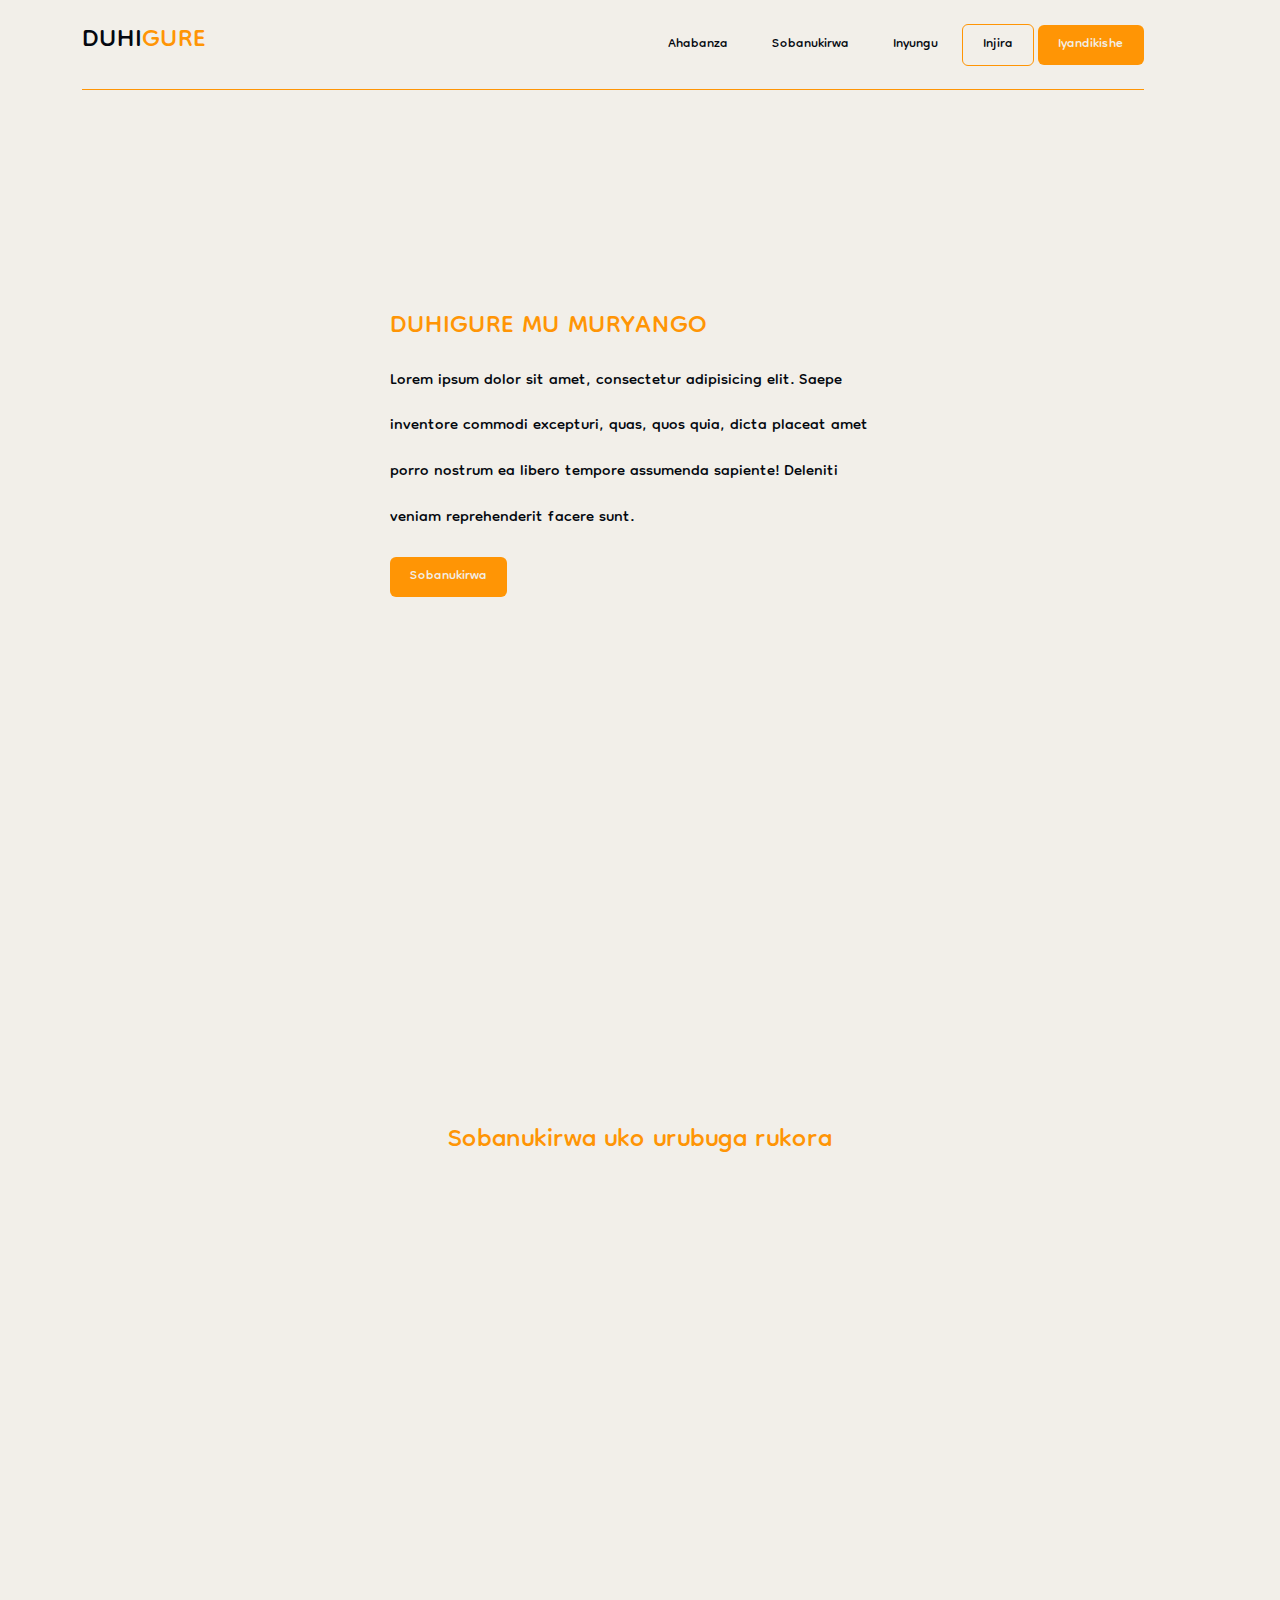
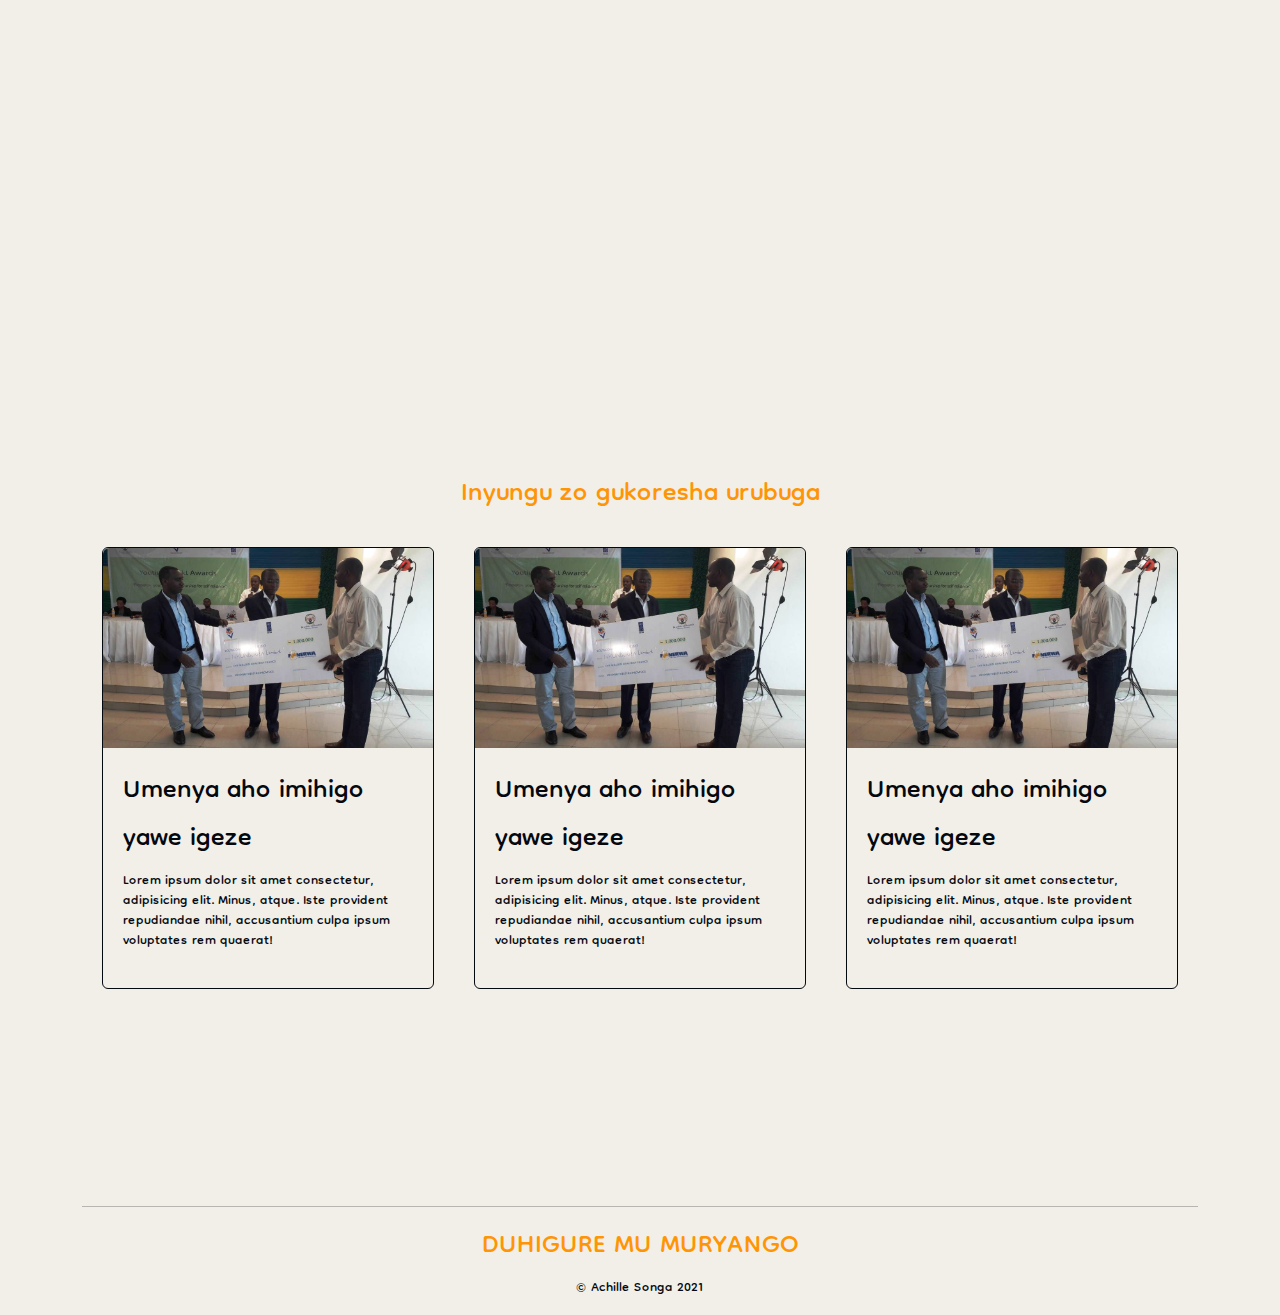
<file: index.html>
<!DOCTYPE html>
<html lang="en">
<head>
    <meta charset="UTF-8">
    <meta http-equiv="X-UA-Compatible" content="IE=edge">
    <meta name="viewport" content="width=device-width, initial-scale=1.0">
    <title>DUHIGURE MU MURYANGO - Ahabanza</title>
    <link href="./bootstrap/css/bootstrap.min.css" rel="stylesheet">
    <link href="./css/style.css" rel="stylesheet">
    <link rel="stylesheet" href="./css/modal.css">
    <link rel="stylesheet" href="./css/responsive.css">
    <link rel="stylesheet" href="https://pro.fontawesome.com/releases/v5.10.0/css/all.css" integrity="sha384-AYmEC3Yw5cVb3ZcuHtOA93w35dYTsvhLPVnYs9eStHfGJvOvKxVfELGroGkvsg+p" crossorigin="anonymous"/>
</head>
<body>
    <div class="container">
        <div class="head">
            <div class="logo">
                <h1>DUHI<span class="stile">GURE</span></h1>
            </div>
            <div class="navigation">
                <a href="#">Ahabanza</a>
                <a href="#video">Sobanukirwa</a>
                <a href="#benefits">Inyungu</a>
                <button class="buttonTwo" id="log">Injira</button>
                <button class="buttonOne" id="reg">Iyandikishe</button>
            </div>
            <i class="fas fa-bars" id="menu"></i>
            <i class="fas fa-times" id="menu-close"></i>
        </div>
        <div class="content">
            <div class="con">
                <h1 class="main-title">DUHIGURE MU MURYANGO</h1>
                <p>Lorem ipsum dolor sit amet, consectetur adipisicing elit. Saepe inventore commodi excepturi, quas, quos quia, dicta placeat amet porro nostrum ea libero tempore assumenda sapiente! Deleniti veniam reprehenderit facere sunt.</p>
                <button class="buttonOne" onclick="goto()">Sobanukirwa</button>
            </div>
        </div>
        <div class="embedded-video" id="video">
            <h1 class="title">Sobanukirwa uko urubuga rukora</h1>
            <iframe class="video-props" src="https://www.youtube.com/embed/fAoYlCti3Dw" title="YouTube video player" frameborder="0" allow="accelerometer; autoplay; clipboard-write; encrypted-media; gyroscope; picture-in-picture" allowfullscreen></iframe>
        </div>
        <div class="benefits-holder" id="benefits">
            <h1 class="title">Inyungu zo gukoresha urubuga</h1>
            <div class="benefits">
                <div class="benefit">
                    <img src="./images/imihigo.jpg" alt="Umenya aho imihogo yawe igeze">
                    <div class="text-part">
                        <h1>Umenya aho imihigo yawe igeze</h1>
                        <p>Lorem ipsum dolor sit amet consectetur, adipisicing elit. Minus, atque. Iste provident repudiandae nihil, accusantium culpa ipsum voluptates rem quaerat!</p>
                    </div>
                    
                </div>
                <div class="benefit">
                    <img src="./images/imihigo.jpg" alt="Umenya aho imihogo yawe igeze">
                    <div class="text-part">
                        <h1>Umenya aho imihigo yawe igeze</h1>
                        <p>Lorem ipsum dolor sit amet consectetur, adipisicing elit. Minus, atque. Iste provident repudiandae nihil, accusantium culpa ipsum voluptates rem quaerat!</p>
                    </div>
                </div>
                <div class="benefit">
                    <img src="./images/imihigo.jpg" alt="Umenya aho imihogo yawe igeze">
                    <div class="text-part">
                        <h1>Umenya aho imihigo yawe igeze</h1>
                        <p>Lorem ipsum dolor sit amet consectetur, adipisicing elit. Minus, atque. Iste provident repudiandae nihil, accusantium culpa ipsum voluptates rem quaerat!</p>
                    </div>
                </div>
            </div>
        </div>
        <div class="footer">
            <hr>
            <div>
                <h1 class="main-title">DUHIGURE MU MURYANGO</h1>
                <p>&copy; Achille Songa 2021</p>
            </div>
        </div>
    </div>
    <div id="myModal" class="modal">

        <div class="modal-content">
            <div class="modal-header">
              
              <h2>Iyandikishe wowe n'umuryango wawe muhige imihigo kandi muzabimenye n'igihe imihigo yanyu yagezweho.</h2>
              <span class="close">&times;</span>
            </div>
            <div class="modal-body">
                <form>
                    <div class="form-group">
                      <label for="exampleInputEmail1">Umurenge</label>
                      <select class="form-select" aria-label="Default select example" id="umurenge">
                        <option selected>Hitamo hano..</option>
                        <option value="1">Ruzinganjwiri</option>
                        <option value="2">Bumbogo</option>
                      </select>
                      <small id="emailHelp" class="form-text text-muted">Hitamo umurenge utuyemo</small>
                    </div>

                    <div class="form-group">
                        <label for="exampleInputEmail1">Amazina</label>
                        <input type="text" class="form-control" aria-describedby="emailHelp" id="izina" placeholder="Amazina">
                        <small id="emailHelp" class="form-text text-muted">Shyiramo izina ry'umukuru w'umuryango</small>
                      </div>

                      <div class="form-group">
                        <label for="exampleInputEmail1">Ikiciro cy'ubudehe</label>
                        <select class="form-select" aria-label="Default select example" id="ubudehe">
                            <option selected>Hitamo hano..</option>
                            <option value="1">1</option>
                            <option value="2">2</option>
                            <option value="3">3</option>
                            <option value="4">4</option>
                          </select>
                      </div>

                    <div class="form-group">
                      <label for="exampleInputPassword1">Ijambobanga</label>
                      <input type="password" class="form-control" id="ijambobanga" placeholder="Ijambobanga ry'umuryango">
                    </div>
                  </form>
            </div>
            <div class="modal-footer">
                <button class="buttonTwo" id="stop">Hagarika</button>
                <button class="buttonOne" id="move">Emeza!</button>
            </div>
          </div>
      
    </div>

    <div id="loginModal" class="modal">

        <div class="modal-content">
            <div class="modal-header">
              
              <h2>Injira utangire gukora imihigo.</h2>
              <span class="close">&times;</span>
            </div>
            <div class="modal-body">
                <form>
                    <div class="form-group">
                      <label for="exampleInputEmail1">Umurenge</label>
                      <select class="form-select" aria-label="Default select example" id="umurengeLog">
                        <option selected>Hitamo hano..</option>
                        <option value="1">Ruzinganjwiri</option>
                        <option value="2">Bumbogo</option>
                      </select>
                      <small id="emailHelp" class="form-text text-muted">Hitamo umurenge utuyemo</small>
                    </div>

                    <div class="form-group">
                        <label for="exampleInputEmail1">Amazina</label>
                        <input type="text" class="form-control" aria-describedby="emailHelp" id="izinaLog" placeholder="Amazina">
                        <small id="emailHelp" class="form-text text-muted">Shyiramo izina ry'umukuru w'umuryango</small>
                      </div>


                    <div class="form-group">
                      <label for="exampleInputPassword1">Ijambobanga</label>
                      <input type="password" class="form-control" id="ijambobangaLog" placeholder="Ijambobanga ry'umuryango">
                    </div>
                  </form>
            </div>
            <div class="modal-footer">
                <button class="buttonTwo" id="stopTwo">Hagarika</button>
                <button class="buttonOne" id="moveLogin">Emeza kwinjira!</button>
            </div>
          </div>
      
    </div>
    <script src="./bootstrap/js/bootstrap.min.js"></script>
    <script src="./js/script.js"></script>
    <script src="./js/modal.js"></script>
    <script src="./js/responsive-menu.js"></script>
</body>
</html>
</file>
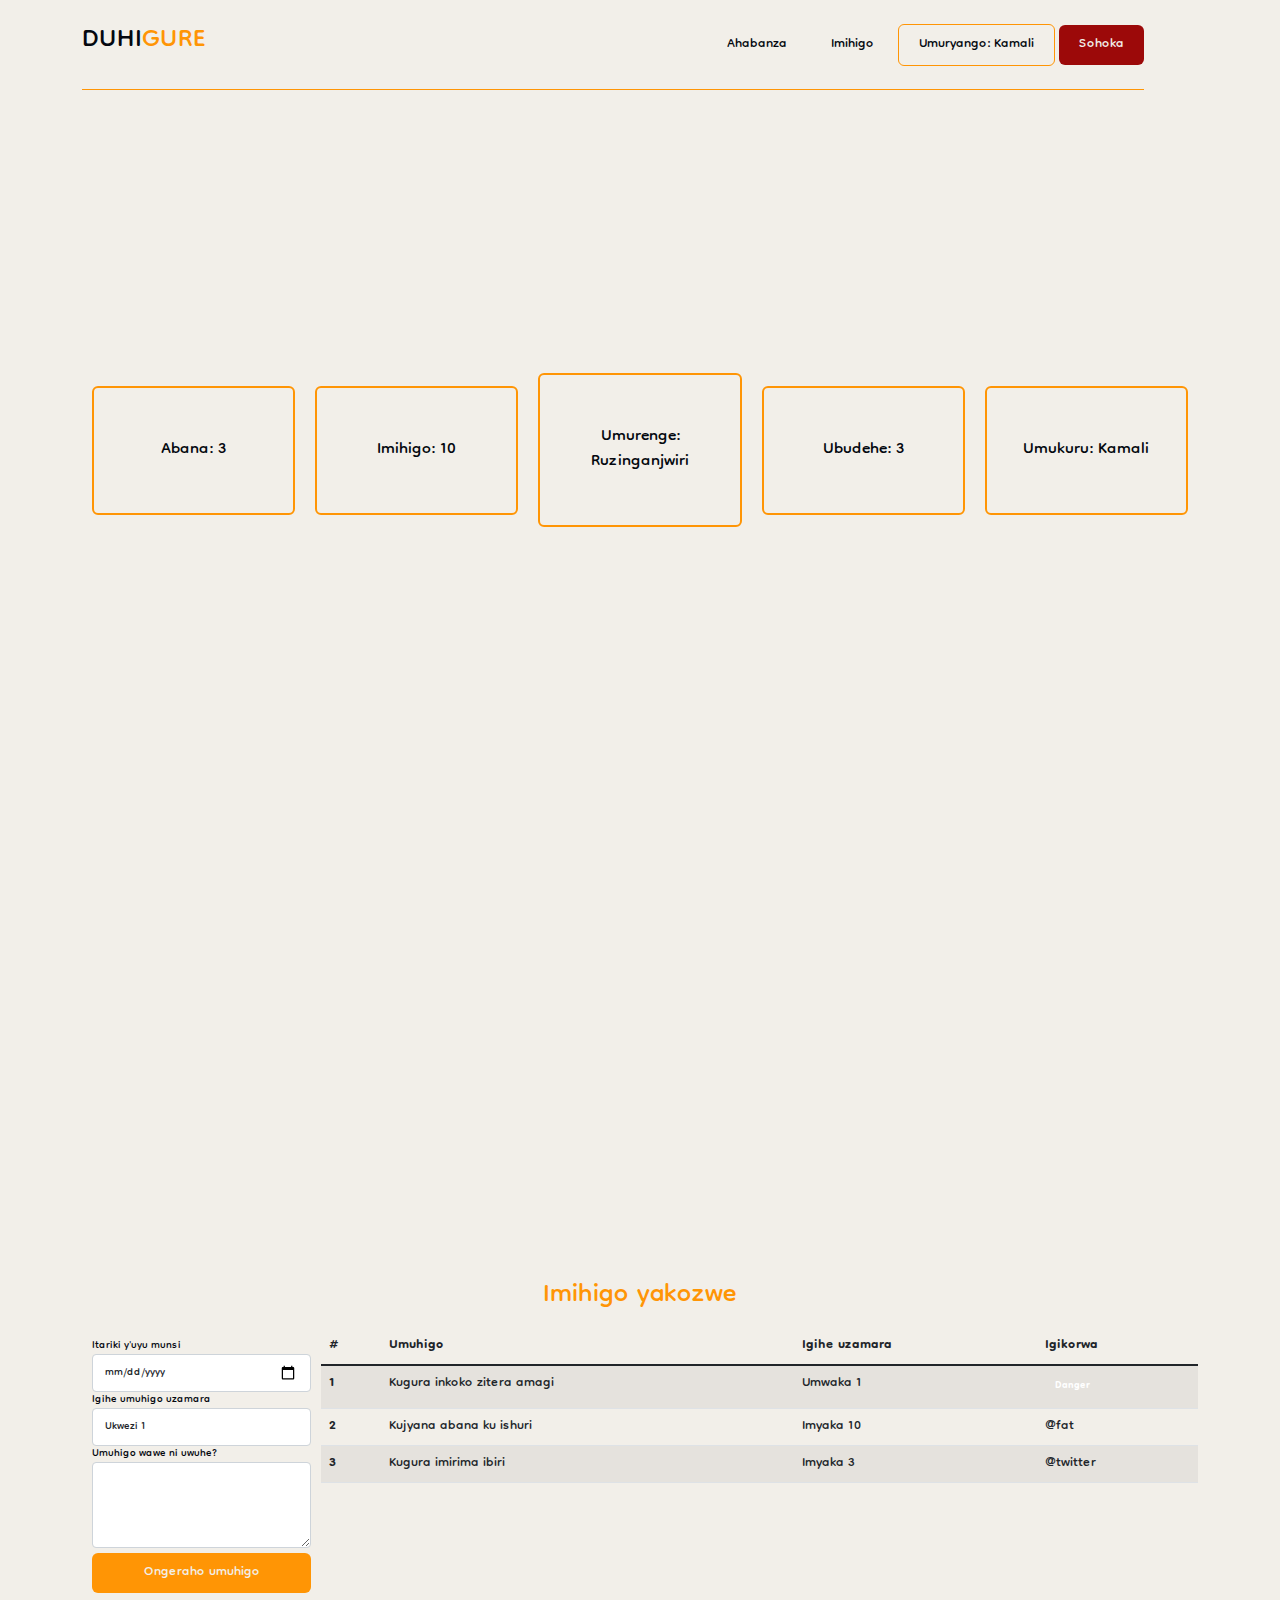
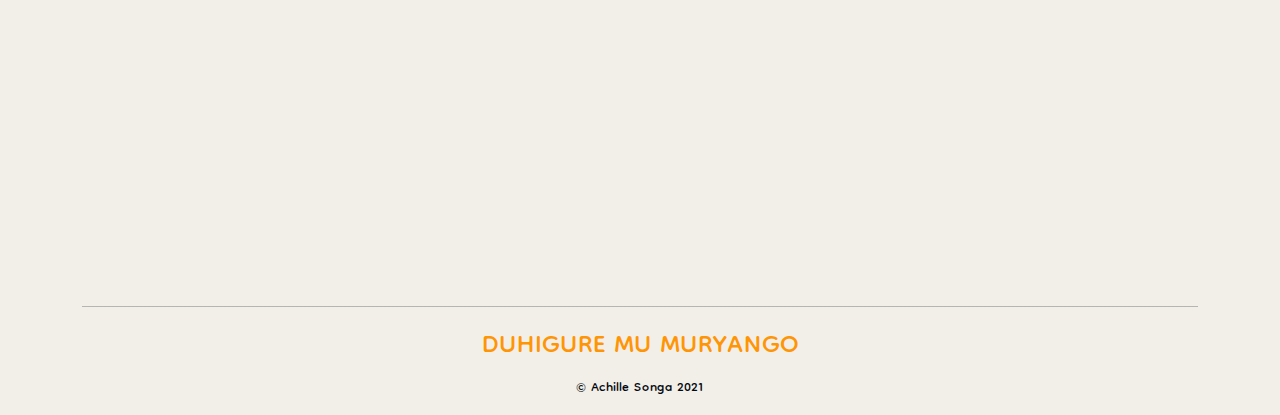
<file: umuryango/index.html>
<!DOCTYPE html>
<html lang="en">
<head>
    <meta charset="UTF-8">
    <meta http-equiv="X-UA-Compatible" content="IE=edge">
    <meta name="viewport" content="width=device-width, initial-scale=1.0">
    <title>Umuryango wa Kamali</title>
    <link href="../bootstrap/css/bootstrap.min.css" rel="stylesheet">
    <link href="../css/style.css" rel="stylesheet">
    <link rel="stylesheet" href="../css/modal.css">
    <link rel="stylesheet" href="https://pro.fontawesome.com/releases/v5.10.0/css/all.css" integrity="sha384-AYmEC3Yw5cVb3ZcuHtOA93w35dYTsvhLPVnYs9eStHfGJvOvKxVfELGroGkvsg+p" crossorigin="anonymous"/>
    <link rel="stylesheet" href="../css/responsive.css">
</head>
<body>
    <div class="container">
        <div class="head">
            <div class="logo">
                <h1>DUHI<span class="stile">GURE</span></h1>
            </div>
            <div class="navigation">
                <a href="#">Ahabanza</a>
                <a href="#imihigo">Imihigo</a>
                <button class="buttonTwo">Umuryango: Kamali</button>
                <button type="button" class="buttonDanger" id="btnsohoka">Sohoka</button>
            </div>
            <i class="fas fa-bars" id="menu"></i>
            <i class="fas fa-times" id="menu-close"></i>
        </div>
        <div class="family">
            <div class="prop">
                Abana: 3
            </div>
            <div class="prop" id="imihi">
                Imihigo: 10
            </div>
            <div class="prop">
                Umurenge: Ruzinganjwiri
            </div>
            <div class="prop">
                Ubudehe: 3
            </div>
            <div class="prop">
                Umukuru: Kamali
            </div>
        </div>
        <div id="imihigo" class="imihigo">
            <h1 class="title">Imihigo yakozwe</h1>
            <div class="imihigo-parts">
                <form style="flex: 1;margin: 10px;">
                    <div class="form-group">
                        <label for="exampleFormControlInput1">Itariki y'uyu munsi</label>
                        <input type="date" class="form-control" id="exampleFormControlInput1" placeholder="Itariki">
                      </div>
                      <div class="form-group">
                        <label for="exampleFormControlSelect1">Igihe umuhigo uzamara</label>
                        <select class="form-control" id="exampleFormControlSelect1">
                          <option>Ukwezi 1</option>
                          <option>Amezi 2</option>
                          <option>Amezi 3</option>
                          <option>Amezi 4</option>
                          <option>Amezi 5</option>
                        </select>
                      </div>
                      <div class="form-group">
                        <label for="exampleFormControlTextarea1">Umuhigo wawe ni uwuhe?</label>
                        <textarea class="form-control" id="exampleFormControlTextarea1" rows="3"></textarea>
                      </div>
                      <button class="buttonOne" style="margin: 5px 0;width: 100%;">Ongeraho umuhigo</button>
                </form>
                <table class="table table-striped" style="flex: 4;">
                    <thead>
                    <tr>
                        <th scope="col">#</th>
                        <th scope="col">Umuhigo</th>
                        <th scope="col">Igihe uzamara</th>
                        <th scope="col">Igikorwa</th>
                    </tr>
                    </thead>
                    <tbody>
                    <tr>
                        <th scope="row">1</th>
                        <td>Kugura inkoko zitera amagi</td>
                        <td>Umwaka 1</td>
                        <td><span class="badge badge-danger">Danger</span></td>
                    </tr>
                    <tr>
                        <th scope="row">2</th>
                        <td>Kujyana abana ku ishuri</td>
                        <td>Imyaka 10</td>
                        <td>@fat</td>
                    </tr>
                    <tr>
                        <th scope="row">3</th>
                        <td>Kugura imirima ibiri</td>
                        <td>Imyaka 3</td>
                        <td>@twitter</td>
                    </tr>
                    </tbody>
                </table>
            </div>
        </div>
        <div class="footer">
            <hr>
            <div>
                <h1 class="main-title">DUHIGURE MU MURYANGO</h1>
                <p>&copy; Achille Songa 2021</p>
            </div>
        </div>
    </div>

    <div id="logoutModal" class="modal">

        <div class="modal-content">
            <div class="modal-header">
              <h1 class="title">Sohoka</h1>
            </div>
            <div class="modal-body">
                <h2>Niba wifuza gusohoka ku rubuga, emeza!</h2>
            </div>
            <div class="modal-footer">
                <button class="buttonTwo" id="stopLogout">Hagarika</button>
                <button class="buttonOne" id="logout">Emeza!</button>
            </div>
          </div>
      
    </div>

    <script src="../bootstrap/js/bootstrap.min.js"></script>
    <script src="../js/script.js"></script>
    <script src="../js/modal.js"></script>
    <script>
        var logoutModal = document.getElementById("logoutModal");
        var btnLogout = document.getElementById("btnsohoka");
        var outStop = document.getElementById("stopLogout");
        var logoutBtn = document.getElementById("logout");

        btnLogout.addEventListener('click',()=> {
            logoutModal.style.display = "block";
        })

        window.onclick = function(event) {
            if (event.target == logoutModal) {
            logoutModal.style.display = "none";
            }
        }

        outStop.addEventListener('click', ()=>{
            logoutModal.style.display = "none";
        })

        logoutBtn.addEventListener('click', ()=>{
            window.location.href = "../index.html"
        })
    </script>
    <script src="../js/responsive-menu.js"></script>
</body>
</html>
</file>
<file: css/style.css>
@import url('https://fonts.googleapis.com/css2?family=Dongle&display=swap');

* {
    font-family: 'Dongle', sans-serif;
    transition: all 0.4s ease-in-out;
    line-height: 1;
    box-sizing: border-box;
}

:root {
    --dark-text: #04080F;
    --yellow-button: #ff9505;
    --blue-button: #016fb9;
    --white-color: #f2efe9;
}

body {
    background-color: var(--white-color);
    color: var(--dark-text);
    width: 100%;
}

.buttonOne {
    outline: none;
    background-color: var(--yellow-button);
    border: 0;
    border-radius: 6px;
    color: var(--white-color);
    font-size: 20px;
    padding: 10px 20px;
}

.buttonOne:hover {
    background-color: transparent;
    color: var(--dark-text);
    border: 1px solid var(--yellow-button);
}

.buttonDanger {
    outline: none;
    background-color: rgb(156, 9, 9);
    border: 0;
    border-radius: 6px;
    color: var(--white-color);
    font-size: 20px;
    padding: 10px 20px;
}

.buttonDanger:hover {
    background-color: transparent;
    color: var(--dark-text);
    border: 1px solid rgb(156, 9, 9);
}

.buttonTwo {
    outline: none;
    background-color: transparent;
    border: 0;
    border-radius: 6px;
    border: 1px solid var(--yellow-button);
    color: var(--dark-text);
    font-size: 20px;
    padding: 10px 20px;
}

.buttonTwo:hover {
    background-color: var(--yellow-button);
    color: var(--white-color);
}

a {
    text-decoration: none;
    color: var(--dark-text);
}

a:hover {
    color: var(--yellow-button);
}

p {
    font-size: 20px;
}

.main-title {
    color: var(--yellow-button);
}

.title {
    text-align: center;
    color: var(--yellow-button);
}

/* Navigation */

.head {
    display: flex;
    flex-direction: row;
    align-items: center;
    padding: 20px 0;
    height: 10vh;
    position: fixed;
    width: 83%;
    background-color: var(--white-color);
    border-bottom: 0.2px solid var(--yellow-button);
}

.stile {
    color: var(--yellow-button);
}

.navigation {
    margin-left: auto;
    font-size: 20px;
}

.navigation a {
    padding: 10px 20px;
}

/* Content with description */

.content {
    display: flex;
    justify-content: center;
    align-items: center;
    padding: 10px 40px;
    height: 100vh;
}

.con {
    max-width: 500px;
}

.content p {
    font-size: 24px;
    line-height: 1.9;
}

/* Embedded video */

.embedded-video {
    height: 100vh;
    display: flex;
    flex-direction: column;
    align-items: center;
    justify-content: center;
}

.video-props {
    width: 720px;
    height: 410px;
}

/* Benefits of the system */

.benefits-holder {
    min-height: 100vh;
    display: flex;
    flex-direction: column;
    align-items: center;
    justify-content: center;
    margin-top: 10vh;
}

.benefits {
    display: flex;
    flex-wrap: wrap;
}

.benefit {
    flex: 1;
    display: flex;
    margin: 20px;
    flex-direction: column;
    border: 1px solid var(--dark-text);
    border-radius: 6px;
}

.text-part {
    padding: 20px;
    height: auto;
}

.benefit img {
    width: 100%;
    height: 200px;
    border-top-left-radius: 6px;
    border-top-right-radius: 6px;
}

/* Footer */

.footer {
    text-align: center;
}


/* Umuryango */

.family {
    display: flex;
    flex-direction: row;
    height: 100vh;
    align-items: center;
    justify-content: center;
    flex-wrap: wrap;
}

.prop {
    flex: 1;
    background-color: transparent;
    border: 2px solid var(--yellow-button);
    padding: 50px 20px;
    font-size: 25px;
    border-radius: 6px;
    margin: 10px;
    text-align: center;
}

.prop:hover {
    background-color: var(--yellow-button);
    color: var(--white-color);
    cursor: pointer;
}

.imihigo {
    min-height: 100vh;
    margin-top: 10vh;
    display: flex;
    flex-direction: column;
    align-items: center;
    justify-content: center;
}

.table {
    font-size: 20px;
}

.imihigo-parts {
    display: flex;
    justify-content: center;
    align-items: flex-start;
    flex-wrap: wrap;
    width: 100%;
}
</file>
<file: css/modal.css>
/* The Modal (background) */
.modal {
    display: none;
    position: fixed; 
    z-index: 1;
    left: 0;
    top: 0;
    width: 100%; 
    height: 100%; 
    overflow: auto;
    background-color: rgb(0,0,0); 
    background-color: rgba(0,0,0,0.4); 
  }
  
  /* Modal Content/Box */
  .modal-content {
    background-color: var(--white-color);
    margin: 3vh auto;
    padding: 20px;
    border: 1px solid #888;
    max-width: 50%; 
  }
  
  /* The Close Button */
  .close {
    color: #aaa;
    float: right;
    font-size: 28px;
    font-weight: bold;
  }
  
  .close:hover,
  .close:focus {
    color: black;
    text-decoration: none;
    cursor: pointer;
  }
</file>
<file: css/responsive.css>
#menu {
    color: var(--dark-text);
    display: none;
    margin-left: auto;
    font-size: 20px;
}

#menu-close {
    display: none;
    margin-left: auto;
    font-size: 20px;
}

@media (max-width: 870px){
    .head {
        width: 100%;
        left: 0;
        padding: 10px;
    }
    .video-props {
        max-width: 400px;
        max-height: 230px;
    }
}

@media (max-width: 640px){
    .navigation {
        display: none;
        /* display: flex; */
        flex-direction: column;
        position: fixed;
        left: 0;
        top: 0;
        bottom: 0;
        background-color: var(--yellow-button);
        color: var(--white-color);
        width: 30%;
        text-align: start;
    }

    #menu {
        display: block;
    }

    a:hover {
        color: var(--white-color);
    }
}
</file>
